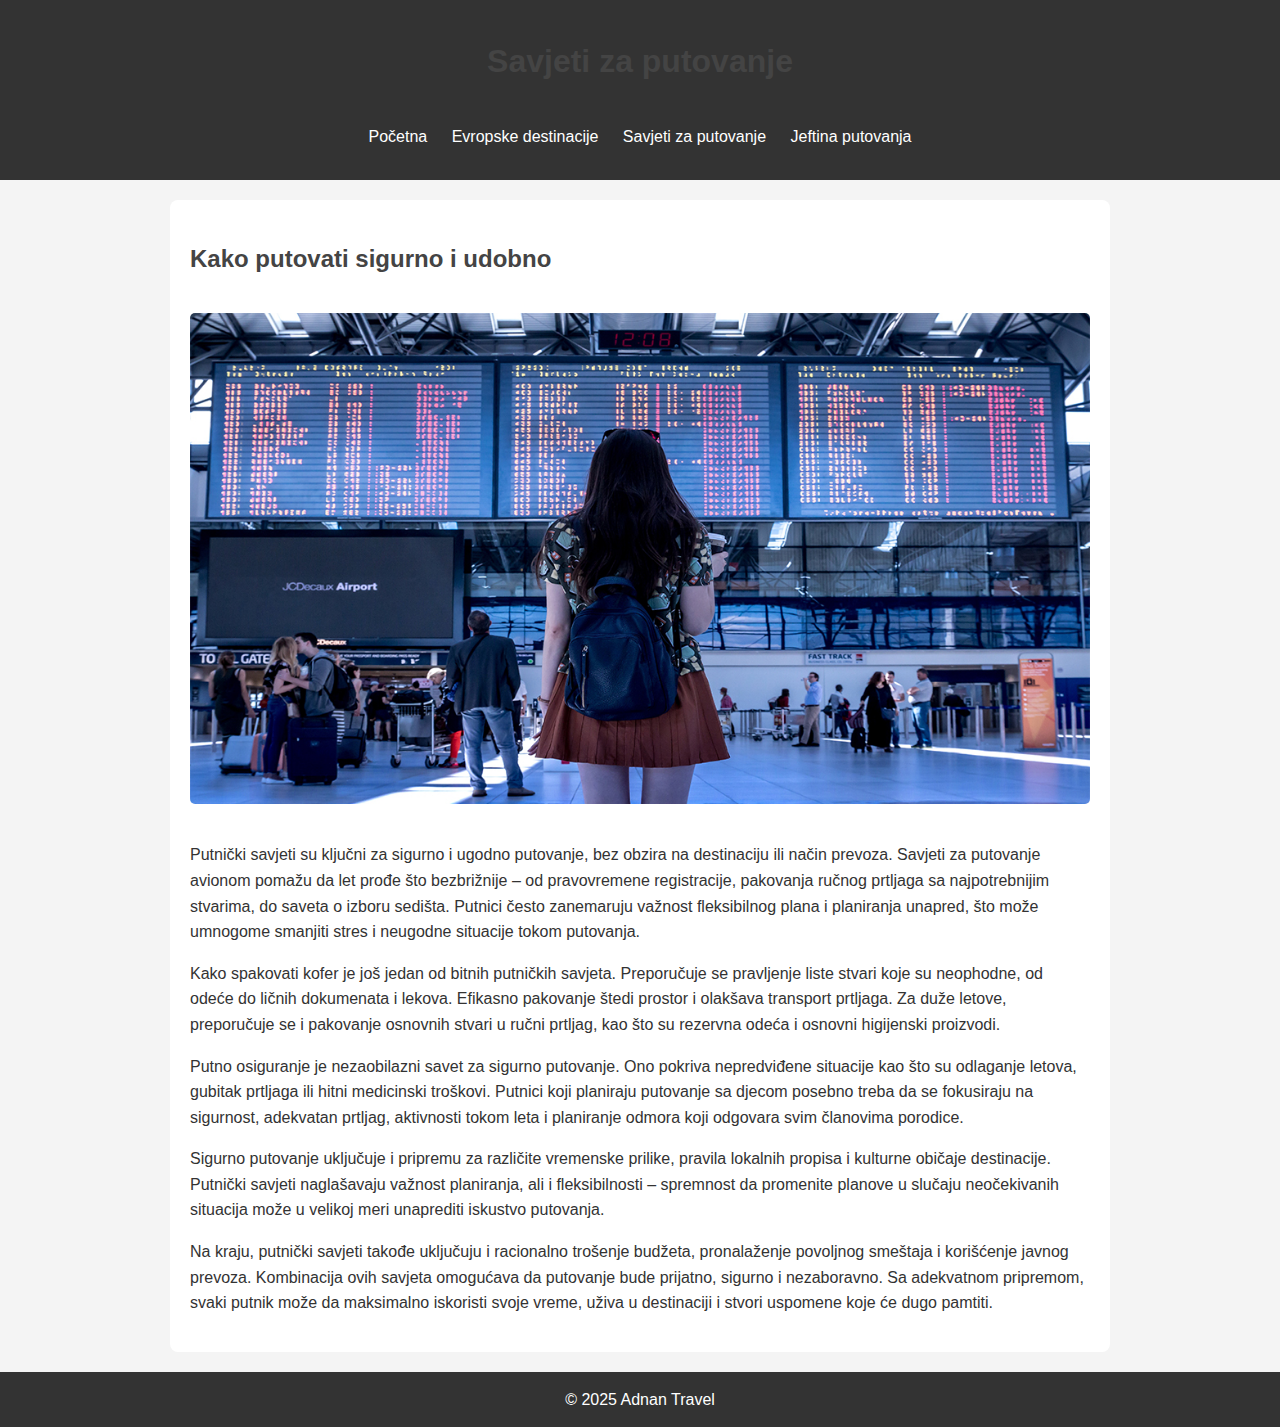
<file: savjeti-za-putovanje.html>
<!DOCTYPE html>
<html lang="sr">
<head>
<meta charset="UTF-8">
<meta name="viewport" content="width=device-width, initial-scale=1.0">
<title>Savjeti za putovanje avionom i sigurno putovanje</title>
<meta name="description" content="Praktični savjeti za putovanje avionom, kako spakovati kofer, putno osiguranje i bezbedno putovanje sa djecom.">
<link rel="stylesheet" href="style.css">
</head>
<body>
<header>
  <h1>Savjeti za putovanje</h1>
  <nav>
    <a href="index.html">Početna</a>
    <a href="evropske-destinacije.html">Evropske destinacije</a>
    <a href="savjeti-za-putovanje.html">Savjeti za putovanje</a>
    <a href="jeftina-putovanja.html">Jeftina putovanja</a>
  </nav>
</header>
<main>
  <h2>Kako putovati sigurno i udobno</h2>
  <img src="avion-6.jpg" alt="Putnik na aerodromu">
  <p>Putnički savjeti su ključni za sigurno i ugodno putovanje, bez obzira na destinaciju ili način prevoza. Savjeti za putovanje avionom pomažu da let prođe što bezbrižnije – od pravovremene registracije, pakovanja ručnog prtljaga sa najpotrebnijim stvarima, do saveta o izboru sedišta. Putnici često zanemaruju važnost fleksibilnog plana i planiranja unapred, što može umnogome smanjiti stres i neugodne situacije tokom putovanja.</p>
  <p>Kako spakovati kofer je još jedan od bitnih putničkih savjeta. Preporučuje se pravljenje liste stvari koje su neophodne, od odeće do ličnih dokumenata i lekova. Efikasno pakovanje štedi prostor i olakšava transport prtljaga. Za duže letove, preporučuje se i pakovanje osnovnih stvari u ručni prtljag, kao što su rezervna odeća i osnovni higijenski proizvodi.</p>
  <p>Putno osiguranje je nezaobilazni savet za sigurno putovanje. Ono pokriva nepredviđene situacije kao što su odlaganje letova, gubitak prtljaga ili hitni medicinski troškovi. Putnici koji planiraju putovanje sa djecom posebno treba da se fokusiraju na sigurnost, adekvatan prtljag, aktivnosti tokom leta i planiranje odmora koji odgovara svim članovima porodice.</p>
  <p>Sigurno putovanje uključuje i pripremu za različite vremenske prilike, pravila lokalnih propisa i kulturne običaje destinacije. Putnički savjeti naglašavaju važnost planiranja, ali i fleksibilnosti – spremnost da promenite planove u slučaju neočekivanih situacija može u velikoj meri unaprediti iskustvo putovanja.</p>
  <p>Na kraju, putnički savjeti takođe uključuju i racionalno trošenje budžeta, pronalaženje povoljnog smeštaja i korišćenje javnog prevoza. Kombinacija ovih savjeta omogućava da putovanje bude prijatno, sigurno i nezaboravno. Sa adekvatnom pripremom, svaki putnik može da maksimalno iskoristi svoje vreme, uživa u destinaciji i stvori uspomene koje će dugo pamtiti.</p>
</main>
<footer>&copy; 2025 Adnan Travel</footer>
</body>
</html>
</file>
<file: style.css>
body {
  font-family: Arial, sans-serif;
  margin: 0;
  padding: 0;
  line-height: 1.6;
  background: #f4f4f4;
  color: #333;
}
header, nav, footer {
  background: #333;
  color: #fff;
  padding: 15px;
  text-align: center;
}
nav a {
  color: #fff;
  margin: 0 10px;
  text-decoration: none;
}
nav a:hover { text-decoration: underline; }
main {
  max-width: 900px;
  margin: 20px auto;
  background: #fff;
  padding: 20px;
  border-radius: 8px;
}
h1, h2 { color: #444; }
img {
  max-width: 100%;
  height: auto;
  border-radius: 5px;
  margin: 15px 0;
}
footer { margin-top: 20px; }
</file>
